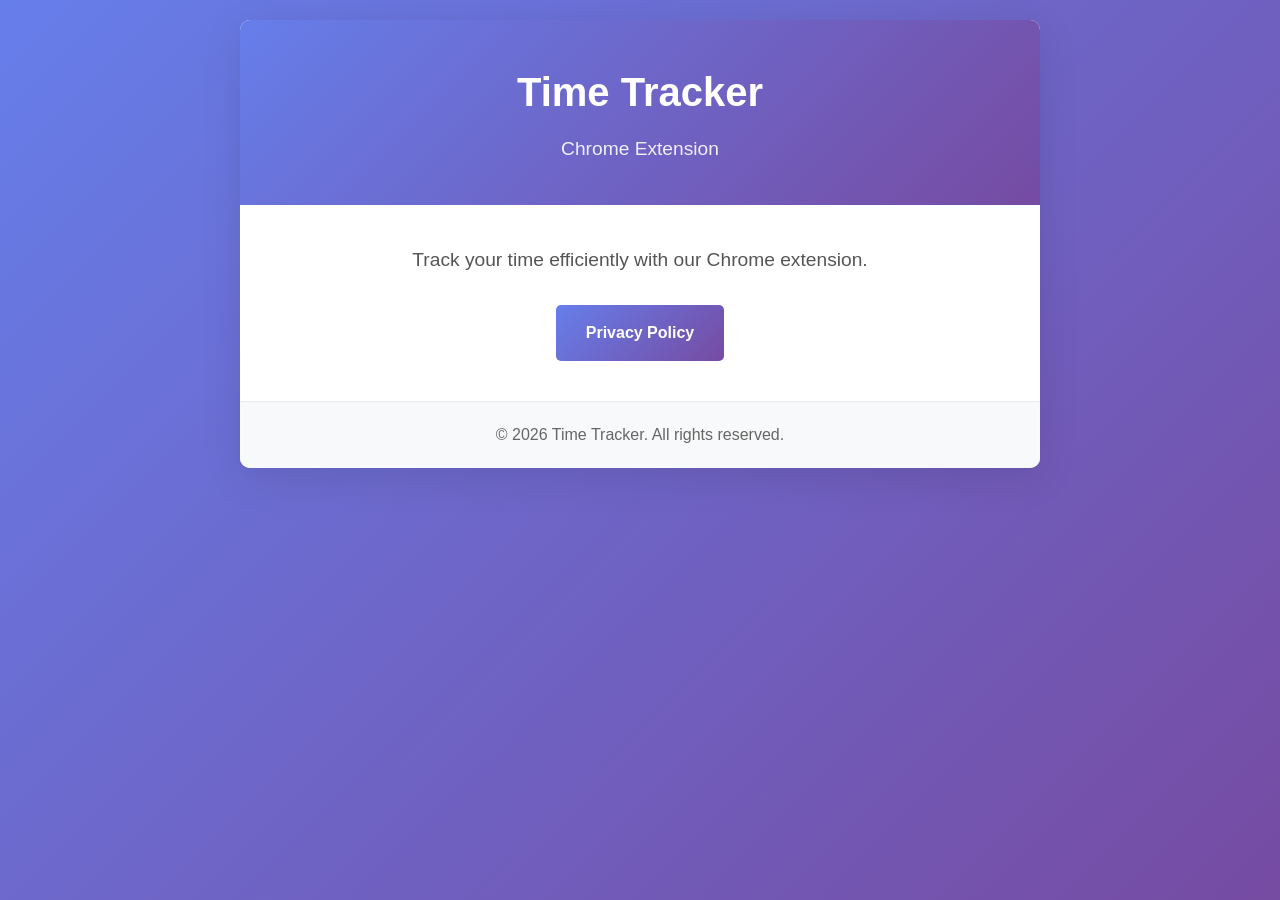
<file: index.html>
<!DOCTYPE html>
<html lang="en">
<head>
    <meta charset="UTF-8">
    <meta name="viewport" content="width=device-width, initial-scale=1.0">
    <title>Time Tracker - Chrome Extension</title>
    <link rel="stylesheet" href="styles.css">
</head>
<body>
    <div class="container">
        <header>
            <h1>Time Tracker</h1>
            <p class="subtitle">Chrome Extension</p>
        </header>
        
        <main>
            <section class="intro">
                <p>Track your time efficiently with our Chrome extension.</p>
            </section>
            
            <section class="links">
                <a href="privacy-policy.html" class="button">Privacy Policy</a>
            </section>
        </main>
        
        <footer>
            <p>&copy; 2026 Time Tracker. All rights reserved.</p>
        </footer>
    </div>
</body>
</html>
</file>
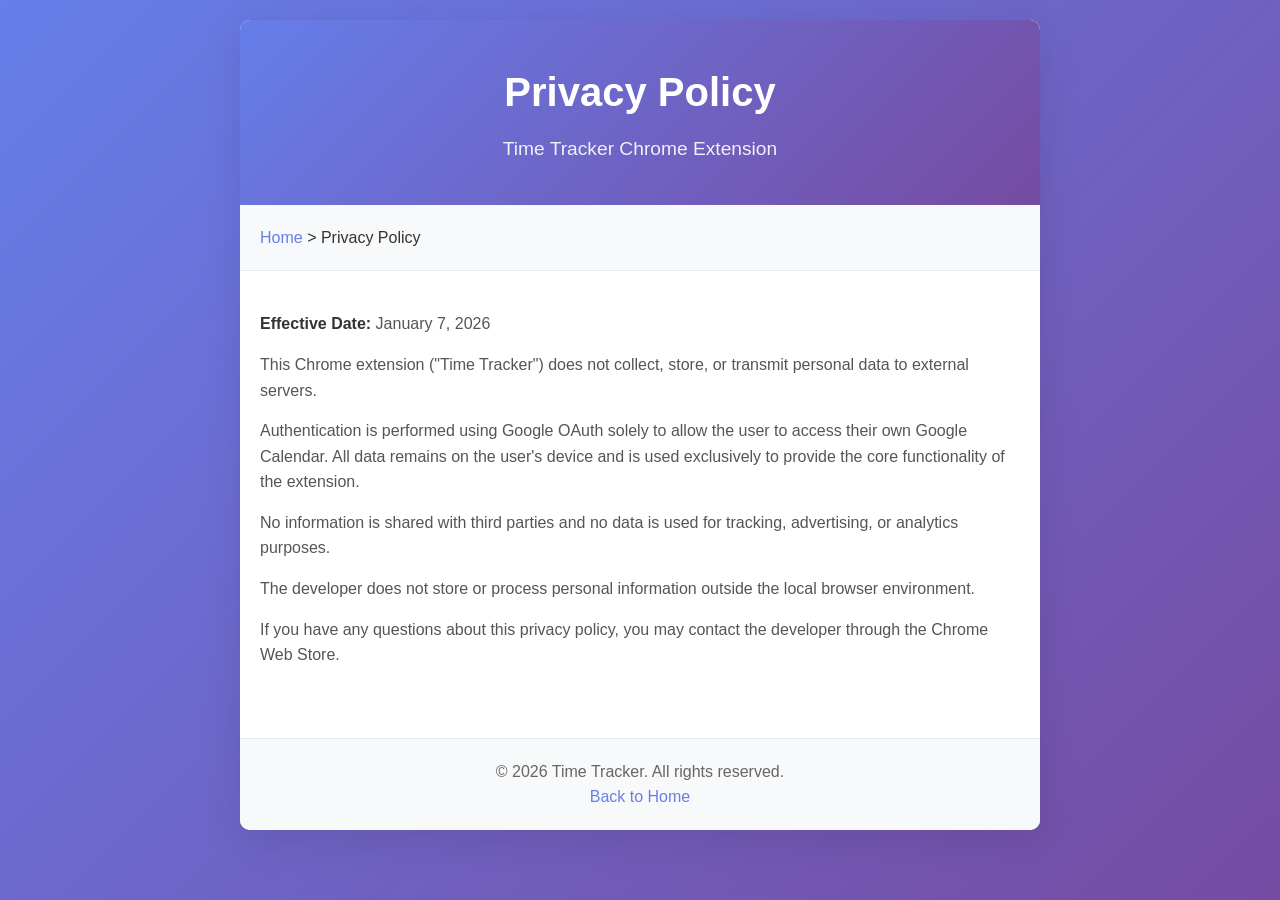
<file: privacy-policy.html>
<!DOCTYPE html>
<html lang="en">
<head>
    <meta charset="UTF-8">
    <meta name="viewport" content="width=device-width, initial-scale=1.0">
    <title>Privacy Policy - Time Tracker</title>
    <link rel="stylesheet" href="styles.css">
</head>
<body>
    <div class="container">
        <header>
            <h1>Privacy Policy</h1>
            <p class="subtitle">Time Tracker Chrome Extension</p>
        </header>
        
        <nav class="breadcrumb">
            <a href="index.html">Home</a> &gt; Privacy Policy
        </nav>
        
        <main class="policy-content">
            <p><strong>Effective Date:</strong> January 7, 2026</p>
            
            <section>
                <p>This Chrome extension ("Time Tracker") does not collect, store, or transmit personal data to external servers.</p>
                
                <p>Authentication is performed using Google OAuth solely to allow the user to access their own Google Calendar. All data remains on the user's device and is used exclusively to provide the core functionality of the extension.</p>
                
                <p>No information is shared with third parties and no data is used for tracking, advertising, or analytics purposes.</p>
                
                <p>The developer does not store or process personal information outside the local browser environment.</p>
                
                <p>If you have any questions about this privacy policy, you may contact the developer through the Chrome Web Store.</p>
            </section>
        </main>
        
        <footer>
            <p>&copy; 2026 Time Tracker. All rights reserved.</p>
            <p><a href="index.html">Back to Home</a></p>
        </footer>
    </div>
</body>
</html>
</file>
<file: styles.css>
/* Reset and base styles */
* {
    margin: 0;
    padding: 0;
    box-sizing: border-box;
}

body {
    font-family: -apple-system, BlinkMacSystemFont, 'Segoe UI', Roboto, 'Helvetica Neue', Arial, sans-serif;
    line-height: 1.6;
    color: #333;
    background: linear-gradient(135deg, #667eea 0%, #764ba2 100%);
    min-height: 100vh;
    padding: 20px;
}

.container {
    max-width: 800px;
    margin: 0 auto;
    background: white;
    border-radius: 10px;
    box-shadow: 0 10px 40px rgba(0, 0, 0, 0.1);
    overflow: hidden;
}

header {
    background: linear-gradient(135deg, #667eea 0%, #764ba2 100%);
    color: white;
    padding: 40px 20px;
    text-align: center;
}

header h1 {
    font-size: 2.5em;
    margin-bottom: 10px;
    font-weight: 700;
}

.subtitle {
    font-size: 1.2em;
    opacity: 0.9;
}

main {
    padding: 40px 20px;
}

.intro {
    text-align: center;
    font-size: 1.2em;
    margin-bottom: 30px;
    color: #555;
}

.links {
    text-align: center;
    margin-top: 30px;
}

.button {
    display: inline-block;
    padding: 15px 30px;
    background: linear-gradient(135deg, #667eea 0%, #764ba2 100%);
    color: white;
    text-decoration: none;
    border-radius: 5px;
    font-weight: 600;
    transition: transform 0.3s ease, box-shadow 0.3s ease;
}

.button:hover {
    transform: translateY(-2px);
    box-shadow: 0 5px 20px rgba(102, 126, 234, 0.4);
}

.breadcrumb {
    padding: 20px;
    background: #f8f9fa;
    border-bottom: 1px solid #e9ecef;
}

.breadcrumb a {
    color: #667eea;
    text-decoration: none;
}

.breadcrumb a:hover {
    text-decoration: underline;
}

.policy-content {
    padding: 40px 20px;
}

.policy-content section {
    margin-bottom: 30px;
}

.policy-content h2 {
    color: #667eea;
    font-size: 1.5em;
    margin-bottom: 15px;
    padding-bottom: 10px;
    border-bottom: 2px solid #e9ecef;
}

.policy-content p {
    margin-bottom: 15px;
    color: #555;
    text-align: left;
}

.policy-content ul {
    margin-left: 30px;
    margin-bottom: 15px;
}

.policy-content li {
    margin-bottom: 10px;
    color: #555;
}

.policy-content strong {
    color: #333;
}

footer {
    background: #f8f9fa;
    padding: 20px;
    text-align: center;
    color: #666;
    border-top: 1px solid #e9ecef;
}

footer a {
    color: #667eea;
    text-decoration: none;
    margin: 0 10px;
}

footer a:hover {
    text-decoration: underline;
}

/* Responsive design */
@media (max-width: 768px) {
    body {
        padding: 10px;
    }
    
    header h1 {
        font-size: 2em;
    }
    
    .policy-content {
        padding: 20px 15px;
    }
}
</file>
